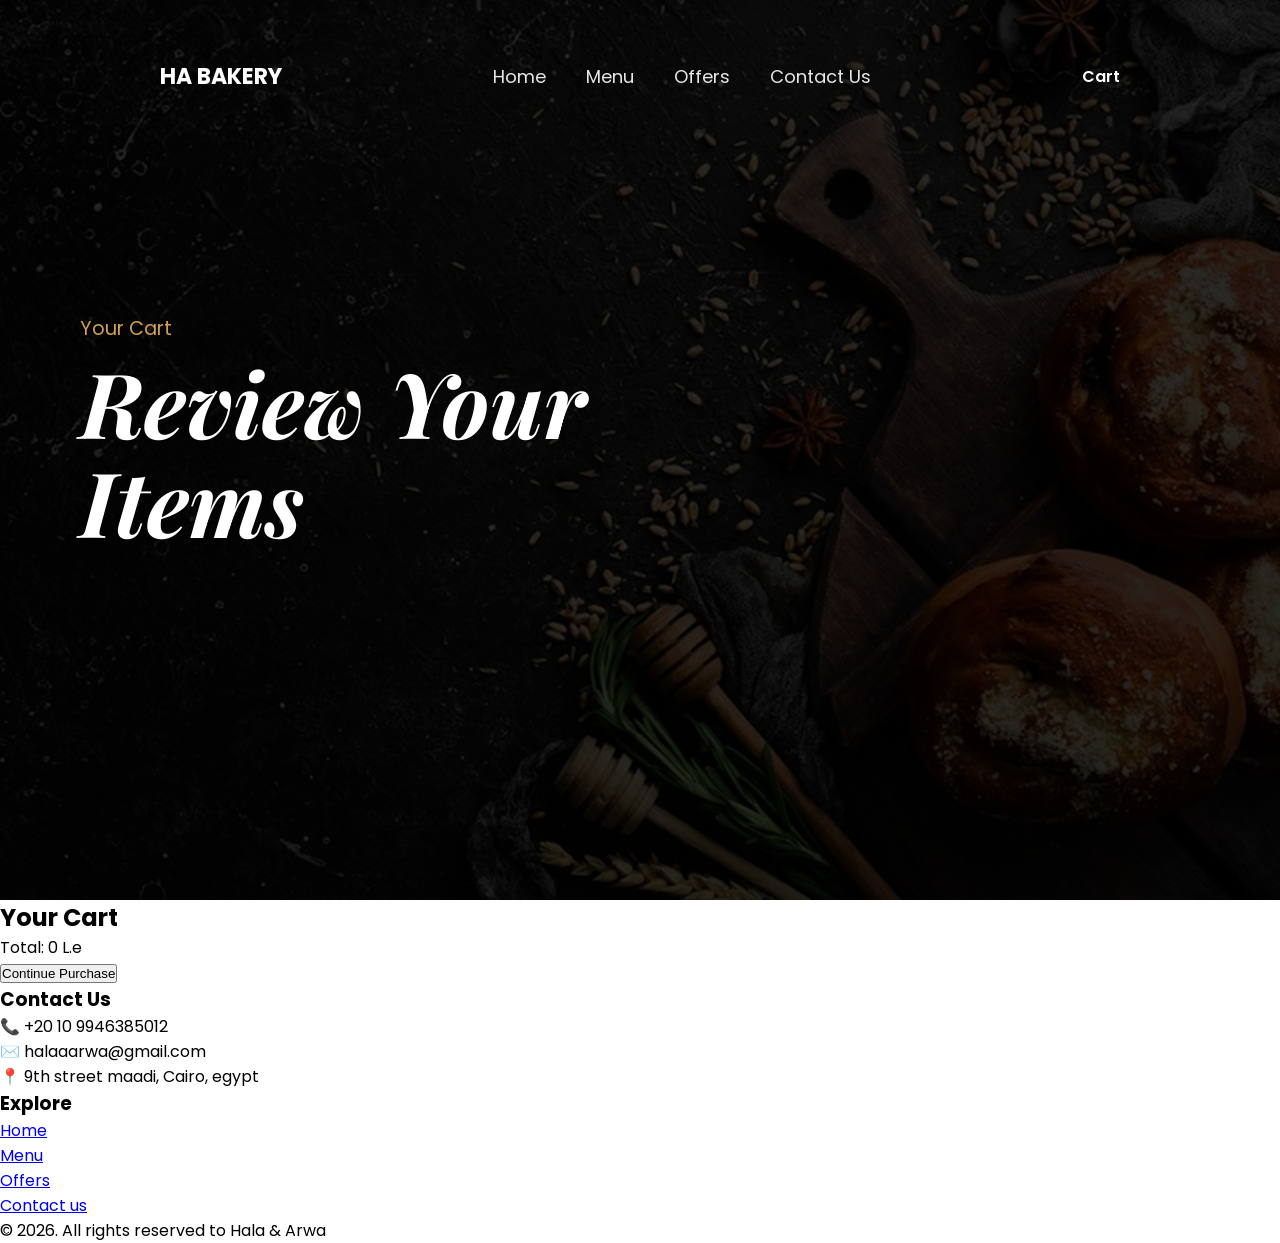
<file: cart.html>
<!DOCTYPE html>
<html lang="en">
<head>
<meta charset="UTF-8">
<meta name="viewport" content="width=device-width, initial-scale=1.0">
<title>Cart - HA Bakery</title>

<link rel="preconnect" href="https://fonts.googleapis.com">
<link rel="preconnect" href="https://fonts.gstatic.com" crossorigin>
<link href="https://fonts.googleapis.com/css2?family=Sansita+Swashed:wght@600&display=swap" rel="stylesheet">

<link rel="stylesheet" href="Style.css">
<link href="https://fonts.googleapis.com/css2?family=Lobster&family=Poppins:wght@400;600&display=swap" rel="stylesheet">

<link href="https://fonts.googleapis.com/css2?family=Poppins:wght@300;400;500&family=Playfair+Display:ital,wght@0,400;1,600&display=swap" rel="stylesheet">

</head>

<body>

<header>

<nav class="navbar">
  <div class="navbar-left">
    <a href="index.html" class="logo">HA BAKERY</a>
  </div>
  <ul class="navbar-menu">
    <li><a href="index.html">Home</a></li>
    <li><a href="index.html#menu">Menu</a></li>
    <li><a href="index.html#offers">Offers</a></li>
    <li><a href="index.html#contact">Contact Us</a></li>
  </ul>
  <a href="cart.html" class="cart-icon">Cart</a>
</nav>

<div class="hero-content">

<p class="welcome">Your Cart</p>

<h1 class="h1">
Review Your Items
</h1>

</div>

</header>

<section class="cart-section">
<h2>Your Cart</h2>
<div id="cart-items"></div>
<div class="cart-total">
<p>Total: <span id="total-price">0</span> L.e</p>
<button id="continue-purchase">Continue Purchase</button>
</div>
</section>

<script src="cart.js"></script>

<footer class="site-footer">
  <div class="footer-container">
    <div class="footer-col">
      <h3>Contact Us</h3>
      <p>📞 +20 10 9946385012</p>
      <p>✉️ halaaarwa@gmail.com</p>
      <p>📍 9th street maadi, Cairo, egypt</p>
    </div>
    <div class="footer-col">
      <h3>Explore</h3>
      <ul class="footer-links">
        <li><a href="index.html">Home</a></li>
        <li><a href="index.html#menu">Menu</a></li>
        <li><a href="index.html#offers">Offers</a></li>
        <li><a href="index.html#contact">Contact us</a></li>
      </ul>
    </div>
  </div>
  <div class="footer-bottom">© 2026. All rights reserved to Hala & Arwa</div>
</footer>

</body>
</html>
</file>
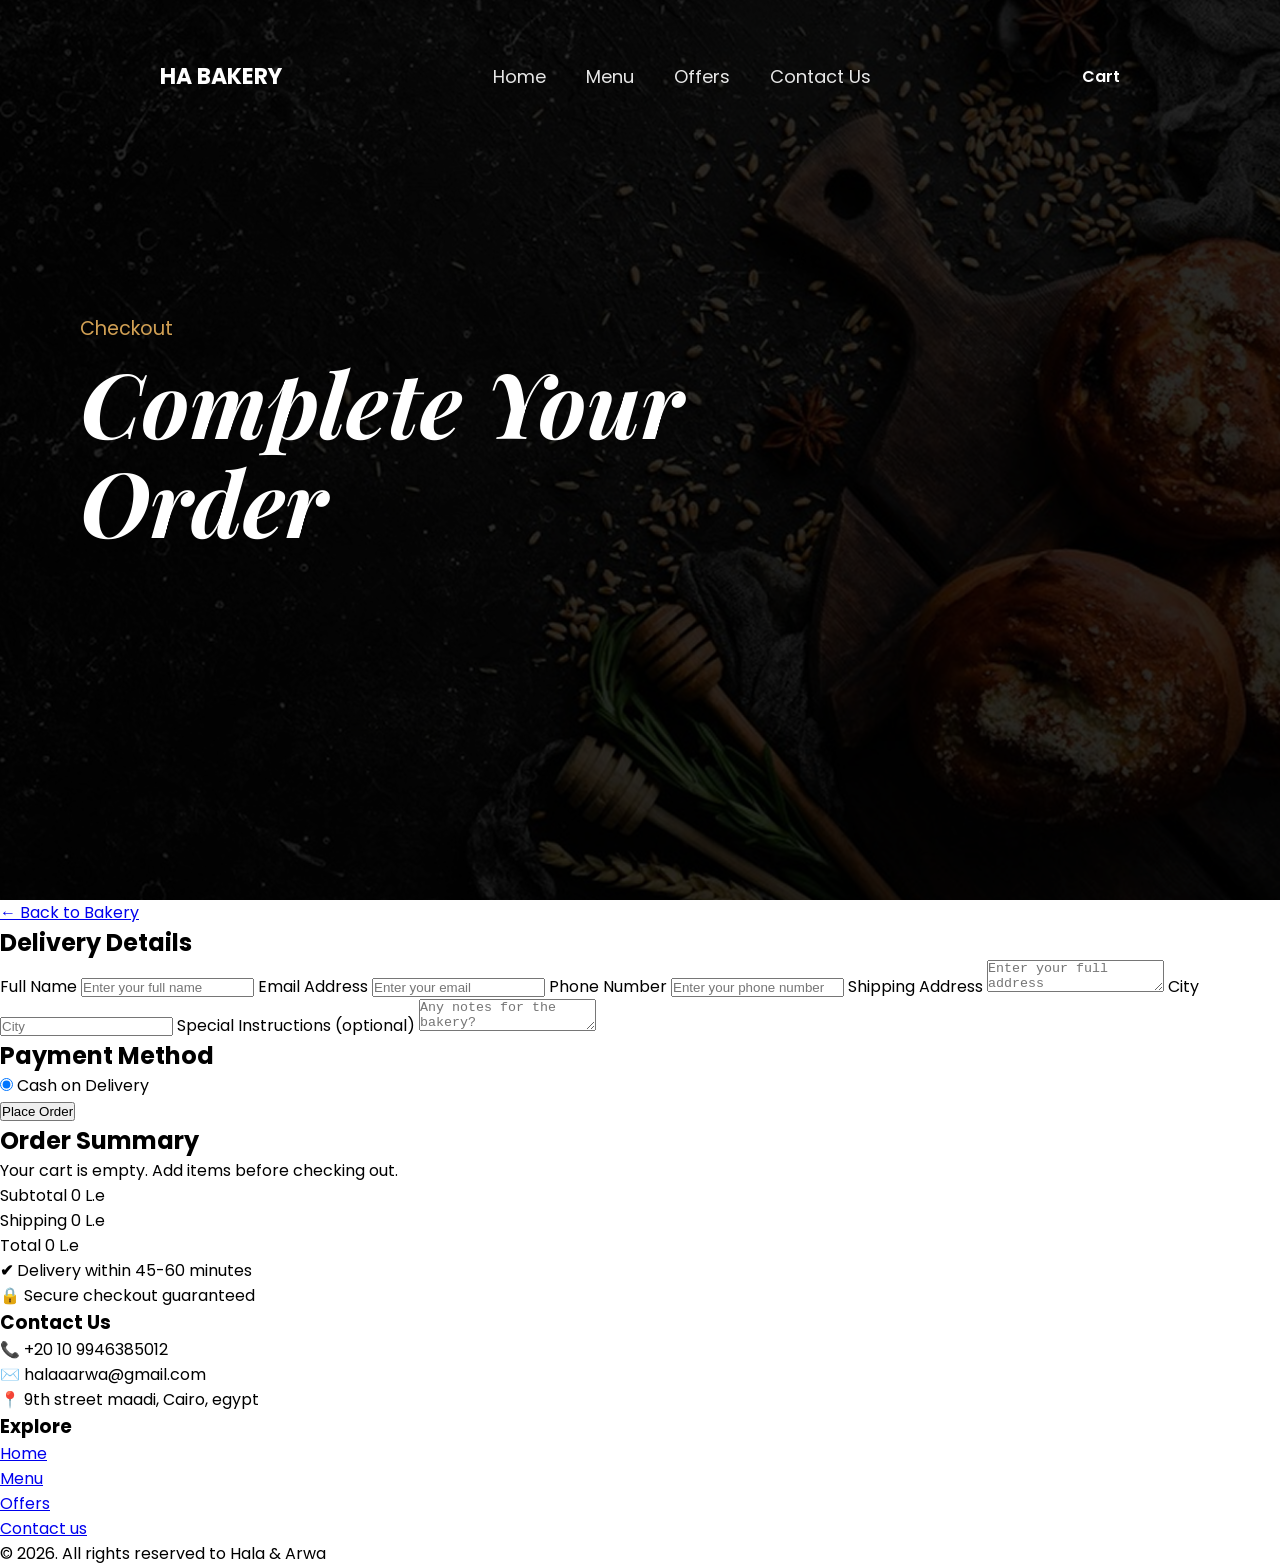
<file: checkout.html>
<!DOCTYPE html>
<html lang="en">
<head>
<meta charset="UTF-8">
<meta name="viewport" content="width=device-width, initial-scale=1.0">
<title>Checkout - HA Bakery</title>

<link rel="preconnect" href="https://fonts.googleapis.com">
<link rel="preconnect" href="https://fonts.gstatic.com" crossorigin>
<link href="https://fonts.googleapis.com/css2?family=Sansita+Swashed:wght@600&display=swap" rel="stylesheet">

<link rel="stylesheet" href="Style.css">
<link href="https://fonts.googleapis.com/css2?family=Lobster&family=Poppins:wght@400;600&display=swap" rel="stylesheet">

<link href="https://fonts.googleapis.com/css2?family=Poppins:wght@300;400;500&family=Playfair+Display:ital,wght@0,400;1,600&display=swap" rel="stylesheet">

</head>

<body>

<header>

<nav class="navbar">
  <div class="navbar-left">
    <a href="index.html" class="logo">HA BAKERY</a>
  </div>
  <ul class="navbar-menu">
    <li><a href="index.html">Home</a></li>
    <li><a href="index.html#menu">Menu</a></li>
    <li><a href="index.html#offers">Offers</a></li>
    <li><a href="index.html#contact">Contact Us</a></li>
  </ul>
  <a href="cart.html" class="cart-icon">Cart</a>
</nav>

<div class="hero-content">

<p class="welcome">Checkout</p>

<h1 class="h1">
Complete Your Order
</h1>

</div>

</header>

<section class="checkout-section">
  <a href="index.html" class="back-link">← Back to Bakery</a>
  <div class="checkout-content">
    <div class="checkout-form-panel">
      <h2>Delivery Details</h2>
      <form id="checkout-form">
        <label for="name">Full Name</label>
        <input type="text" id="name" placeholder="Enter your full name" required>

        <label for="email">Email Address</label>
        <input type="email" id="email" placeholder="Enter your email" required>

        <label for="phone">Phone Number</label>
        <input type="tel" id="phone" placeholder="Enter your phone number" required>

        <label for="address">Shipping Address</label>
        <textarea id="address" placeholder="Enter your full address" required></textarea>

        <label for="city">City</label>
        <input type="text" id="city" placeholder="City" required>

        <label for="special-instructions">Special Instructions (optional)</label>
        <textarea id="special-instructions" placeholder="Any notes for the bakery?"></textarea>

        <h2>Payment Method</h2>
        <div class="payment-methods">
          <label class="payment-option">
            <input type="radio" name="payment" value="cod" checked>
            Cash on Delivery
          </label>
        </div>

        <button type="submit" id="place-order-btn">Place Order</button>
      </form>
    </div>

    <aside class="order-summary">
      <h2>Order Summary</h2>
      <div id="order-items" class="order-items"></div>
      <div class="summary-row">
        <span>Subtotal</span>
        <span id="summary-subtotal">0 L.e</span>
      </div>
      <div class="summary-row">
        <span>Shipping</span>
        <span id="summary-shipping">25 L.e</span>
      </div>
      <div class="summary-row total-row">
        <span>Total</span>
        <span id="summary-total">0 L.e</span>
      </div>

      <div class="summary-footer">
        <div class="summary-note">
          <strong>✔</strong> Delivery within 45-60 minutes
        </div>
        <div class="summary-note">
          <strong>🔒</strong> Secure checkout guaranteed
        </div>
      </div>
    </aside>
  </div>
</section>

<script src="checkout.js"></script>

<footer class="site-footer">
  <div class="footer-container">
    <div class="footer-col">
      <h3>Contact Us</h3>
      <p>📞 +20 10 9946385012</p>
      <p>✉️ halaaarwa@gmail.com</p>
      <p>📍 9th street maadi, Cairo, egypt</p>
    </div>
    <div class="footer-col">
      <h3>Explore</h3>
      <ul class="footer-links">
        <li><a href="index.html">Home</a></li>
        <li><a href="index.html#menu">Menu</a></li>
        <li><a href="index.html#offers">Offers</a></li>
        <li><a href="index.html#contact">Contact us</a></li>
      </ul>
    </div>
  </div>
  <div class="footer-bottom">© 2026. All rights reserved to Hala & Arwa</div>
</footer>

</body>
</html>
</file>
<file: Style.css>
*{
margin:0;
padding:0;
box-sizing:border-box;
}

body{
font-family: 'Poppins', sans-serif;
}

header{
  height:100vh;
  background:
    linear-gradient(rgba(0,0,0,0.6), rgba(0,0,0,0.6)),
    url("photos/hero.jpg");
  background-size:cover;
  background-position:center;
  background-blend-mode: overlay;
  color:white;
  padding:40px 80px;
  position:relative;
  transition: background 0.8s ease;
  animation: bgPan 30s ease-in-out infinite, fadeUp 2s ease-out;
}

.navbar {
display: flex;
align-items: center;
justify-content: space-between;
padding: 20px 80px;
position: relative;
}

.navbar ul{
display:flex;
gap:40px;
list-style:none;
margin: 0;
padding: 0;
}
.navbar li{
cursor:pointer;
font-size:18px;
opacity:.9;
transition: all 0.3s ease;
}

.navbar li:hover{
color:#f5b37a;
transform:translateY(-2px);
}

.navbar .active{
color:#f5b37a;
}

.cart-icon {
font-size: 16px;
cursor: pointer;
color: #f5b37a;
font-weight: 600;
display: inline-flex;
align-items: center;
gap: 8px;
}

.cart-icon:hover {
color: #d1a054;
}

#cart-count {
background: #a14d2a;
color: white;
border-radius: 50%;
padding: 2px 8px;
font-size: 12px;
line-height: 1;
}

.navbar a {
  color: inherit;
  text-decoration: none;
}

.navbar-menu a:hover {
  color: #f5b37a;
}

.logo {
  font-size: 22px;
  font-weight: 700;
  color: white;
  text-decoration: none;
}

.hero-content{
position:absolute;
top:50%;
transform:translateY(-50%);
max-width:700px;
}
h1 {
    font-family: 'Playfair Display', serif; /* Or any cursive/italic font */
    font-size: 4rem;
    font-style: italic;
    line-height: 1.1;
    margin-bottom: 40px;
}

.welcome{

    color: #d1a054;
    font-size: 1.2rem;
    margin-bottom: 10px;
}


.hero-content h1{
font-family:'Playfair Display', serif;
font-size:90px;
line-height:1.1;
margin-bottom:35px;
}

.buttons{
display:flex;
align-items:center;
gap:25px;
}

.shop{
background:#c76843;
border:none;
padding:18px 40px;
color:white;
font-size:18px;
border-radius:6px;
cursor:pointer;
transition: all 0.3s ease;
}

.shop:hover{
background:#a65437;
transform:scale(1.05);
}
.learn{
color:#f5b37a;
text-decoration:none;
font-size:16px;
}

.h2card{
    
    /* Apply the font family */
    font-family: 'Sansita Swashed', system-ui;
    
    /* Set the weight to Semi-Bold */
    font-weight: 600;
    
    /* Styling to match your image */
    font-size: 3rem; 
    text-align: center;
    color: #000;
    margin-top: 50px;
    margin-bottom: 30px;
}

.products{
background:
linear-gradient(rgba(245,245,245,0.95), rgba(245,245,245,0.95)),
url("photos/texture.png");

background-size:cover;
background-position:center;

padding:100px 80px;
text-align:center;
font-family:'Poppins', sans-serif;
}

.products h2{
font-family:'Playfair Display', serif;
font-size:46px;
margin-bottom:60px;
}

.products-grid{
display:grid;
grid-template-columns:repeat(3,1fr);
gap:35px;
max-width:1200px;
margin:auto;
}

.product-card{
background:white;
border-radius:8px;
overflow:hidden;

border:1px solid #e5e5e5;

box-shadow:0 5px 15px rgba(0,0,0,0.08);

transition:all 0.3s ease;
}

.product-card:hover{
transform:translateY(-8px);
box-shadow:0 10px 25px rgba(0,0,0,0.15);
}

.product-card img{
width:100%;
height:200px;
object-fit:contain;
padding:25px;
background-image: url("photos/texture.png");
background-repeat: no-repeat;
background-size: cover;

}

.product-info{
padding:20px;
text-align:left;
 font-family: 'Poppins', sans-serif;
}

.product-info p{
font-size:16px;
margin-bottom:12px;
}

.price-row{
display:flex;
justify-content:space-between;
align-items:center;
}

.price-row span{
font-weight:600;
font-size:16px;
}

.price-row button{

background:#a14d2a;

border:none;

color:white;

padding:7px 16px;

border-radius:5px;

font-size:14px;

cursor:pointer;

transition:all .3s ease;
}

.price-row button:hover{

background:#7c3a1f;

transform:scale(1.08);

box-shadow:0 4px 10px rgba(0,0,0,0.2);

}

.product-info{
padding: 35px;
text-align:left;
}

.product-info p{
font-size:16px;
margin-bottom:10px;
}

.product-info .description {
font-size: 14px;
color: #666;
margin-bottom: 15px;
}

.description {
font-size: 14px;
color: #666;
margin-bottom: 15px;
line-height: 1.4;
}

.price-row{
display:flex;
justify-content:space-between;
align-items:center;
}

.price-row span{
font-weight:bold;
}

.price-row button{
background:#a14d2a;
border:none;
color:white;
padding:6px 14px;
border-radius:4px;
cursor:pointer;
transition:0.3s;
}

.price-row button:hover{
background:#7f3c21;
}

.products{
background:
linear-gradient(rgba(245,245,245,0.95), rgba(245,245,245,0.95)),
url("photos/texture.png");

background-size:cover;
background-position:center;
padding:80px 80px;
text-align:center;
}


.offer-section{
  width:100%;
  height:250px;

  /* background image */
  background-image:url("photos/offer-bg.jpg");
  background-size:cover;
  background-position:center;
  background-repeat:no-repeat;
  background-blend-mode: overlay;

  /* center content */
.offer-content{
  display: flex;
  flex-direction: column;
  align-items: center;
  justify-content: center;
  text-align: center;
  max-width: 600px;
  padding: 0 20px;
}

.offer-content h1{
  font-family:'Playfair Display',serif;
  color:white;
  font-size:36px;
  margin-bottom:10px;
}

.offer-content p{
  color:white;
  font-size:15px;
  margin-bottom:20px;
}

.offer-content button{

background:#9c3b22;
color:white;

border:none;
padding:12px 28px;

font-size:14px;
border-radius:6px;

cursor:pointer;

transition:0.3s;
}

.offer-content button:hover{

background:#7a2e19;
transform:scale(1.05);

}

.contact-section{
  padding: 80px 20px;
  text-align: center;
  background: #fff;
}

.contact-section h2{
  font-size: 32px;
  margin-bottom: 16px;
}

.contact-section p{
  max-width: 600px;
  margin: 0 auto 12px;
  color: #444;
  line-height: 1.6;
}

.site-footer{
  background:#1b1b1b;
  color:#ddd;
  padding:60px 20px 30px;
}

.footer-container{
  display:flex;
  flex-wrap:wrap;
  gap:40px;
  max-width:1100px;
  margin:auto;
  justify-content:space-between;
}

.footer-col{
  flex:1 1 220px;
  min-width:220px;
}

.footer-col h3{
  font-size:18px;
  margin-bottom:16px;
  color:#fff;
}

.footer-links{
  list-style:none;
  padding:0;
  margin:0;
}

.footer-links li{
  margin-bottom:10px;
}

.footer-links a{
  color:#ddd;
  text-decoration:none;
  transition:color .2s ease;
}

.footer-links a:hover{
  color:#f5b37a;
}

.social-icons{
  display:flex;
  gap:14px;
  font-size:24px;
}

.social-icons a{
  color:#ddd;
  transition:transform .2s ease, color .2s ease;
}

.social-icons a:hover{
  transform:translateY(-2px);
  color:#f5b37a;
}

.footer-bottom{
  text-align:center;
  margin-top:40px;
  font-size:14px;
  opacity:0.65;
}

footer {
  background: #1b1b1b;
  color: #ddd;
  text-align: center;
  padding: 30px 20px;
  margin-top: 60px;
  font-size: 14px;
}

footer p {
  margin: 0;
  opacity: 0.8;
}

.menu{

max-width:1100px;
margin:auto;
text-align:center;
}

/* TITLE */

.menu h1{

font-family:'Pacifico',cursive;
font-size:40px;
margin-bottom:20px;
}

.tabs{

display:flex;
justify-content:center;
gap:40px;

border-bottom:1px solid #ddd;

margin-bottom:40px;
}

.tab{

background:none;
border:none;

font-size:16px;
padding:10px;

cursor:pointer;
color:#666;

position:relative;

transition:0.3s;
}

.tab.active{

color:#000;
font-weight:500;
}

.tab.active::after{

content:"";

position:absolute;

left:0;
bottom:-1px;

width:100%;
height:3px;

background:#9c3b22;
}

@keyframes bgPan {
  0%, 100% {
    background-position: center top;
  }
  50% {
    background-position: center bottom;
  }
}

@keyframes fadeUp {
  0% {
    opacity: 0;
    transform: translateY(50px);
  }
  100% {
    opacity: 1;
    transform: translateY(0);
  }
}

body{
  font-family: 'Poppins', sans-serif;
  background:#f5f5f5;
  margin:0;
}

.cart-section {
  max-width: 800px;
  margin: 50px auto;
  padding: 20px;
  background: white;
  border-radius: 8px;
  box-shadow: 0 5px 15px rgba(0,0,0,0.1);
}

.cart-section h2 {
  text-align: center;
  margin-bottom: 30px;
  font-family: 'Sansita Swashed', cursive;
  font-size: 2.5rem;
  color: #333;
}

#cart-items {
  margin-bottom: 30px;
}

.cart-item {
  display: flex;
  align-items: center;
  padding: 15px 0;
  border-bottom: 1px solid #eee;
  gap: 15px;
}

.cart-item:last-child {
  border-bottom: none;
}

.cart-item-thumb {
  flex-shrink: 0;
}

.cart-item-thumb img {
  width: 60px;
  height: 60px;
  object-fit: cover;
  border-radius: 4px;
}

.cart-item-left {
  flex: 1;
}

.cart-item-name {
  font-weight: 600;
  margin-bottom: 5px;
}

.cart-item-controls {
  display: flex;
  align-items: center;
  gap: 10px;
}

.qty-btn {
  background: #ddd;
  border: none;
  width: 25px;
  height: 25px;
  border-radius: 50%;
  cursor: pointer;
  display: flex;
  align-items: center;
  justify-content: center;
  font-weight: bold;
  transition: 0.3s;
}

.qty-btn:hover {
  background: #bbb;
}

.qty {
  min-width: 20px;
  text-align: center;
}

.cart-item-right {
  text-align: right;
}

.cart-item-price {
  font-weight: 600;
  margin-bottom: 5px;
}

.cart-item-remove {
  background: none;
  border: none;
  color: #d9534f;
  font-size: 18px;
  cursor: pointer;
  padding: 0;
  transition: 0.3s;
}

.cart-item-remove:hover {
  color: #c9302c;
  transform: scale(1.2);
}

.cart-total {
  display: flex;
  justify-content: space-between;
  align-items: center;
  padding: 20px 0;
  border-top: 2px solid #eee;
  font-size: 1.2rem;
  font-weight: 600;
}

.cart-total p {
  margin: 0;
}

#continue-purchase {
  background: #28a745;
  color: white;
  border: none;
  padding: 12px 24px;
  border-radius: 6px;
  font-size: 16px;
  cursor: pointer;
  transition: 0.3s;
}

#continue-purchase:hover {
  background: #218838;
  transform: scale(1.05);
}

.menu{
width:90%;
max-width:1100px;
margin:auto;
padding:40px 0;
}

.title{
font-size:42px;
font-family: cursive;
margin-bottom:20px;
}

.tabs{
display:flex;
justify-content:center;
gap:40px;
border-bottom:1px solid #ddd;
margin-bottom:40px;
}

.tab{
background:none;
border:none;
font-size:18px;
cursor:pointer;
padding:10px;
color:#555;
transition:0.3s;
}

.tab.active{
color:#b84030;
border-bottom:3px solid #b84030;
}

.gallery{
display:grid;
grid-template-columns:repeat(3,1fr);
gap:20px;
}

.card{
width:100%;
height:220px;
object-fit:cover;
border-radius:8px;
transition:all .4s ease;
opacity:1;
}

.card:hover{
transform:scale(1.05);
}

.cart-modal {
display: none;
position: fixed;
z-index: 1;
left: 0;
top: 0;
width: 100%;
height: 100%;
overflow: auto;
background-color: rgba(0,0,0,0.4);
}

.cart-modal-content {
background-color: #fefefe;
margin: 15% auto;
padding: 20px;
border: 1px solid #888;
width: 80%;
max-width: 600px;
border-radius: 8px;
transform: translateX(-100%);
transition: transform 0.3s ease;
}

.cart-modal.show .cart-modal-content {
transform: translateX(0);
}

.close {
color: #aaa;
float: right;
font-size: 28px;
font-weight: bold;
cursor: pointer;
}

.close:hover,
.close:focus {
color: black;
text-decoration: none;
cursor: pointer;
}
.checkout-section {
max-width: 1100px;
margin: 60px auto;
padding: 0 20px 60px;
}

.back-link {
display: inline-flex;
align-items: center;
gap: 10px;
color: #444;
text-decoration: none;
font-weight: 500;
margin-bottom: 26px;
}

.back-link:hover {
text-decoration: underline;
}

.checkout-content {
display: grid;
grid-template-columns: 1.05fr 0.95fr;
gap: 34px;
}

.checkout-form-panel {
background: white;
padding: 32px;
border-radius: 16px;
box-shadow: 0 12px 30px rgba(0,0,0,0.08);
}

.checkout-form-panel h2 {
font-family: 'Playfair Display', serif;
font-size: 34px;
margin-bottom: 24px;
}

.checkout-form label {
display: block;
margin-top: 18px;
font-weight: 600;
color: #333;
}

.checkout-form input,
.checkout-form textarea {
width: 100%;
padding: 12px;
margin-top: 10px;
border: 1px solid #ddd;
border-radius: 10px;
font-size: 15px;
font-family: 'Poppins', sans-serif;
}

.checkout-form textarea {
min-height: 90px;
resize: vertical;
}

.payment-methods {
display: flex;
flex-direction: column;
gap: 12px;
margin-top: 12px;
}

.payment-option {
display: flex;
align-items: center;
gap: 10px;
padding: 12px 14px;
border: 1px solid #ddd;
border-radius: 12px;
cursor: pointer;
}

.payment-option input {
margin: 0;
}

#place-order-btn {
background: #a14d2a;
color: white;
border: none;
padding: 14px;
font-size: 17px;
border-radius: 10px;
cursor: pointer;
width: 100%;
margin-top: 22px;
transition: 0.3s;
}

#place-order-btn:hover {
background: #7a2e19;
transform: scale(1.02);
}

.order-summary {
background: white;
padding: 32px;
border-radius: 16px;
box-shadow: 0 12px 30px rgba(0,0,0,0.08);
}

.order-summary h2 {
font-family: 'Playfair Display', serif;
font-size: 34px;
margin-bottom: 22px;
}

.order-items {
display: flex;
flex-direction: column;
gap: 14px;
margin-bottom: 26px;
}

.order-item {
display: flex;
justify-content: space-between;
font-size: 15px;
padding-bottom: 10px;
border-bottom: 1px solid rgba(0,0,0,0.08);
}

.order-item-left {
max-width: 70%;
}

.order-item-name {
font-weight: 600;
}

.order-item-meta {
color: #777;
font-size: 13px;
}

.order-item-price {
font-weight: 700;
}

.order-item-img {
  width: 50px;
  height: 50px;
  object-fit: cover;
  border-radius: 4px;
  margin-right: 10px;
}

.summary-row {
display: flex;
justify-content: space-between;
padding: 10px 0;
}

.total-row {
font-weight: 700;
font-size: 18px;
}

.summary-footer {
margin-top: 22px;
display: grid;
grid-template-columns: 1fr;
gap: 10px;
}

.summary-note {
display: flex;
align-items: center;
gap: 8px;
color: #555;
font-size: 14px;
}

.empty-order {
color: #777;
font-style: italic;
padding: 18px 0;
}

.cart-section {
background: linear-gradient(rgba(245,245,245,0.95), rgba(245,245,245,0.95));
padding: 50px 80px;
text-align: center;
font-family: 'Poppins', sans-serif;
}

.cart-section h2 {
font-family: 'Playfair Display', serif;
font-size: 36px;
margin-bottom: 30px;
color: #000;
}

#cart-items {
margin-bottom: 20px;
}

.cart-item {
display: flex;
justify-content: space-between;
align-items: center;
background: white;
padding: 15px;
margin: 10px 0;
border-radius: 8px;
box-shadow: 0 2px 5px rgba(0,0,0,0.1);
}

.cart-item button {
background: #a14d2a;
color: white;
border: none;
padding: 5px 10px;
border-radius: 4px;
cursor: pointer;
}

.cart-item button:hover {
background: #7c3a1f;
}

.cart-total {
background: white;
padding: 20px;
border-radius: 8px;
box-shadow: 0 2px 5px rgba(0,0,0,0.1);
margin-top: 20px;
}

.cart-total p {
font-size: 18px;
font-weight: bold;
margin-bottom: 15px;
}

#checkout-btn {
background: #9c3b22;
color: white;
border: none;
padding: 12px 28px;
font-size: 16px;
border-radius: 6px;
cursor: pointer;
transition: 0.3s;
}

#checkout-btn:hover {
background: #7a2e19;
transform: scale(1.05);
}

.checkout-section {
max-width: 800px;
margin: 50px auto;
padding: 20px;
background: white;
border-radius: 8px;
box-shadow: 0 2px 10px rgba(0,0,0,0.1);
}

.checkout-section h1 {
text-align: center;
font-family: 'Playfair Display', serif;
margin-bottom: 30px;
}

#checkout-cart {
margin-bottom: 30px;
}

#checkout-cart h2 {
font-size: 24px;
margin-bottom: 20px;
}

.checkout-item {
display: flex;
justify-content: space-between;
padding: 10px 0;
border-bottom: 1px solid #eee;
}

.checkout-total {
text-align: right;
font-size: 18px;
font-weight: bold;
margin-top: 20px;
}

#checkout-form h2 {
font-size: 20px;
margin: 20px 0 10px 0;
}

#checkout-form label {
display: block;
margin-top: 15px;
text-align: left;
font-weight: 500;
}

#checkout-form input, #checkout-form textarea {
width: 100%;
padding: 10px;
margin: 5px 0 10px 0;
border: 1px solid #ddd;
border-radius: 4px;
font-size: 16px;
font-family: 'Poppins', sans-serif;
}

#checkout-form textarea {
resize: vertical;
min-height: 60px;
}

#place-order-btn {
background: #9c3b22;
color: white;
border: none;
padding: 15px;
font-size: 18px;
border-radius: 6px;
cursor: pointer;
width: 100%;
margin-top: 20px;
transition: 0.3s;
}

#place-order-btn:hover {
background: #7a2e19;
transform: scale(1.02);
}

.drawer-backdrop {
position: fixed;
inset: 0;
background: rgba(0,0,0,0.35);
opacity: 0;
visibility: hidden;
transition: opacity 0.25s ease;
}

.drawer-backdrop.visible {
opacity: 1;
visibility: visible;
}

.cart-drawer {
position: fixed;
right: 0;
top: 0;
height: 100%;
width: 360px;
max-width: 90vw;
background: #faf7f2;
box-shadow: -4px 0 18px rgba(0,0,0,0.2);
transform: translateX(100%);
transition: transform 0.25s ease;
display: flex;
flex-direction: column;
}

.cart-drawer.open {
transform: translateX(0);
}

.cart-drawer-header {
display: flex;
justify-content: space-between;
align-items: center;
padding: 18px 20px;
border-bottom: 1px solid rgba(0,0,0,0.08);
}

.cart-drawer-header h3 {
margin: 0;
font-family: 'Playfair Display', serif;
font-size: 22px;
}

.close-drawer {
background: transparent;
border: none;
font-size: 28px;
cursor: pointer;
color: #333;
}

.cart-drawer-body {
flex: 1;
overflow-y: auto;
padding: 16px 20px;
}

.cart-empty {
display: none;
flex-direction: column;
align-items: center;
justify-content: center;
text-align: center;
padding: 40px 16px;
color: #555;
}

.cart-empty .empty-icon {
font-size: 44px;
margin-bottom: 16px;
}

.cart-empty p {
margin: 0 0 18px;
font-size: 16px;
}

.cart-empty .btn {
background: #a14d2a;
color: white;
border: none;
padding: 10px 18px;
border-radius: 6px;
cursor: pointer;
}

.cart-items {
display: flex;
flex-direction: column;
gap: 14px;
}

.cart-item {
display: flex;
justify-content: space-between;
align-items: flex-start;
    gap: 12px;
    background: white;
    padding: 12px 14px;
    border-radius: 10px;
    box-shadow: 0 2px 8px rgba(0,0,0,0.06);
}

.cart-item-thumb {
    width: 64px;
    height: 64px;
    flex-shrink: 0;
    border-radius: 12px;
    overflow: hidden;
    background: #faf7f2;
    display: flex;
    align-items: center;
    justify-content: center;
}

.cart-item-thumb img {
    width: 100%;
    height: 100%;
    object-fit: cover;
}

.cart-item-left {
    flex: 1;
    min-width: 0;
margin-bottom: 8px;
}

.cart-item-controls {
display: inline-flex;
align-items: center;
background: #f8f6f1;
border-radius: 999px;
}

.qty-btn {
border: none;
background: transparent;
padding: 6px 10px;
cursor: pointer;
font-weight: 700;
color: #a14d2a;
}

.qty {
padding: 6px 10px;
min-width: 22px;
text-align: center;
}

.cart-item-right {
text-align: right;
}

.cart-item-price {
font-weight: 700;
margin-bottom: 8px;
}

.cart-item-remove {
border: none;
background: transparent;
cursor: pointer;
font-size: 18px;
color: #999;
}

.cart-item-remove:hover {
color: #a14d2a;
}

.cart-drawer-footer {
padding: 18px 20px;
border-top: 1px solid rgba(0,0,0,0.08);
}

.cart-drawer-total {
display: flex;
justify-content: space-between;
font-weight: 700;
margin-bottom: 14px;
}

.btn {
background: #a14d2a;
color: white;
border: none;
padding: 12px 18px;
border-radius: 8px;
cursor: pointer;
font-size: 16px;
}

.btn-primary {
width: 100%;
}

.btn.disabled,
.btn[disabled] {
background: rgba(161,77,42,0.5);
cursor: not-allowed;
}
</file>
